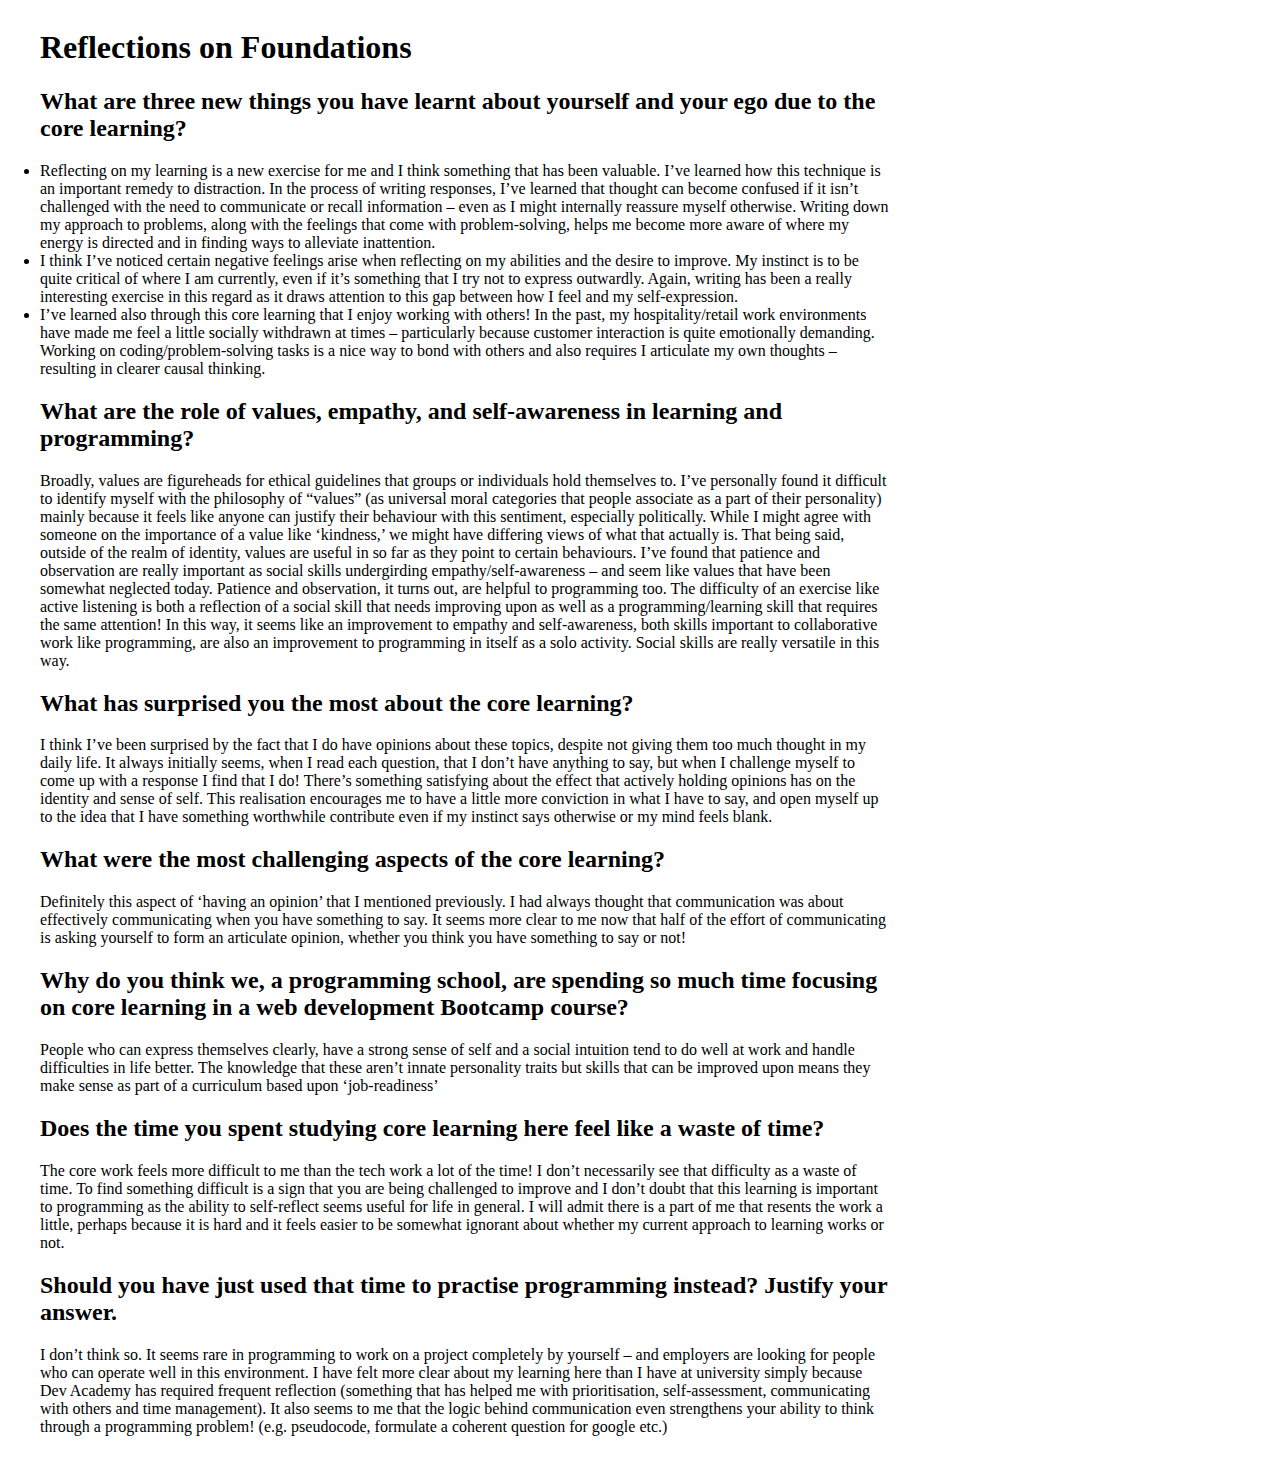
<file: blog/foundations-reflection.html>
<!DOCTYPE html>
<html lang="en">
    <head>
        <meta charset="UTF-8">
        <meta name="viewport" content="width=device-width, initial-scale=1.0">
        <link href="../styles/main.css" rel="stylesheet" type="text/css">
        <title>HTML Template</title>
    </head>
    <body>
      <main>
      <div class="tech-blogposts">
      <h1>Reflections on Foundations</h1>
      <h2>What are three new things you have learnt about yourself and your ego due to the core learning?</h2>
        <p>
          <li>
            Reflecting on my learning is a new exercise for me and I think something that has been valuable. I’ve learned how this technique is an important remedy to distraction. In the process of writing responses, I’ve learned that thought can become confused if it isn’t challenged with the need to communicate or recall information – even as I might internally reassure myself otherwise. Writing down my approach to problems, along with the feelings that come with problem-solving, helps me become more aware of where my energy is directed and in finding ways to alleviate inattention. 
          </li>
          <li>
            I think I’ve noticed certain negative feelings arise when reflecting on my abilities and the desire to improve. My instinct is to be quite critical of where I am currently, even if it’s something that I try not to express outwardly. Again, writing has been a really interesting exercise in this regard as it draws attention to this gap between how I feel and my self-expression. 
          </li>
          <li>
            I’ve learned also through this core learning that I enjoy working with others! In the past, my hospitality/retail work environments have made me feel a little socially withdrawn at times – particularly because customer interaction is quite emotionally demanding. Working on coding/problem-solving tasks is a nice way to bond with others and also requires I articulate my own thoughts – resulting in clearer causal thinking. 
          </li>
        </p>
      <h2>What are the role of values, empathy, and self-awareness in learning and programming?</h2>
        <p>
          Broadly, values are figureheads for ethical guidelines that groups or individuals hold themselves to. I’ve personally found it difficult to identify myself with the philosophy of “values” (as universal moral categories that people associate as a part of their personality) mainly because it feels like anyone can justify their behaviour with this sentiment, especially politically. While I might agree with someone on the importance of a value like ‘kindness,’ we might have differing views of what that actually is. That being said, outside of the realm of identity, values are useful in so far as they point to certain behaviours. I’ve found that patience and observation are really important as social skills undergirding empathy/self-awareness – and seem like values that have been somewhat neglected today. Patience and observation, it turns out, are helpful to programming too. The difficulty of an exercise like active listening is both a reflection of a social skill that needs improving upon as well as a programming/learning skill that requires the same attention! In this way, it seems like an improvement to empathy and self-awareness, both skills important to collaborative work like programming, are also an improvement to programming in itself as a solo activity. Social skills are really versatile in this way. 
        </p>
      <h2>What has surprised you the most about the core learning?</h2>
        <p>
          I think I’ve been surprised by the fact that I do have opinions about these topics, despite not giving them too much thought in my daily life. It always initially seems, when I read each question, that I don’t have anything to say, but when I challenge myself to come up with a response I find that I do! There’s something satisfying about the effect that actively holding opinions has on the identity and sense of self. This realisation encourages me to have a little more conviction in what I have to say, and open myself up to the idea that I have something worthwhile contribute even if my instinct says otherwise or my mind feels blank. 
        </p>
      <h2>What were the most challenging aspects of the core learning?</h2>
        <p>
          Definitely this aspect of ‘having an opinion’ that I mentioned previously. I had always thought that communication was about effectively communicating when you have something to say. It seems more clear to me now that half of the effort of communicating is asking yourself to form an articulate opinion, whether you think you have something to say or not!
        </p>
      <h2>Why do you think we, a programming school, are spending so much time focusing on core learning in a web development Bootcamp course?</h2>
        <p>
          People who can express themselves clearly, have a strong sense of self and a social intuition tend to do well at work and handle difficulties in life better. The knowledge that these aren’t innate personality traits but skills that can be improved upon means they make sense as part of a curriculum based upon ‘job-readiness’
        </p>
      <h2>Does the time you spent studying core learning here feel like a waste of time?</h2>
        <p>
          The core work feels more difficult to me than the tech work a lot of the time! I don’t necessarily see that difficulty as a waste of time. To find something difficult is a sign that you are being challenged to improve and I don’t doubt that this learning is important to programming as the ability to self-reflect seems useful for life in general. I will admit there is a part of me that resents the work a little, perhaps because it is hard and it feels easier to be somewhat ignorant about whether my current approach to learning works or not. 
        </p>
      <h2>Should you have just used that time to practise programming instead? Justify your answer.</h2>
        <p>
          I don’t think so. It seems rare in programming to work on a project completely by yourself – and employers are looking for people who can operate well in this environment. I have felt more clear about my learning here than I have at university simply because Dev Academy has required frequent reflection (something that has helped me with prioritisation, self-assessment, communicating with others and time management). It also seems to me that the logic behind communication even strengthens your ability to think through a programming problem! (e.g. pseudocode, formulate a coherent question for google etc.)
        </p>
    <div>
    </main>
</body>
</html>
</file>
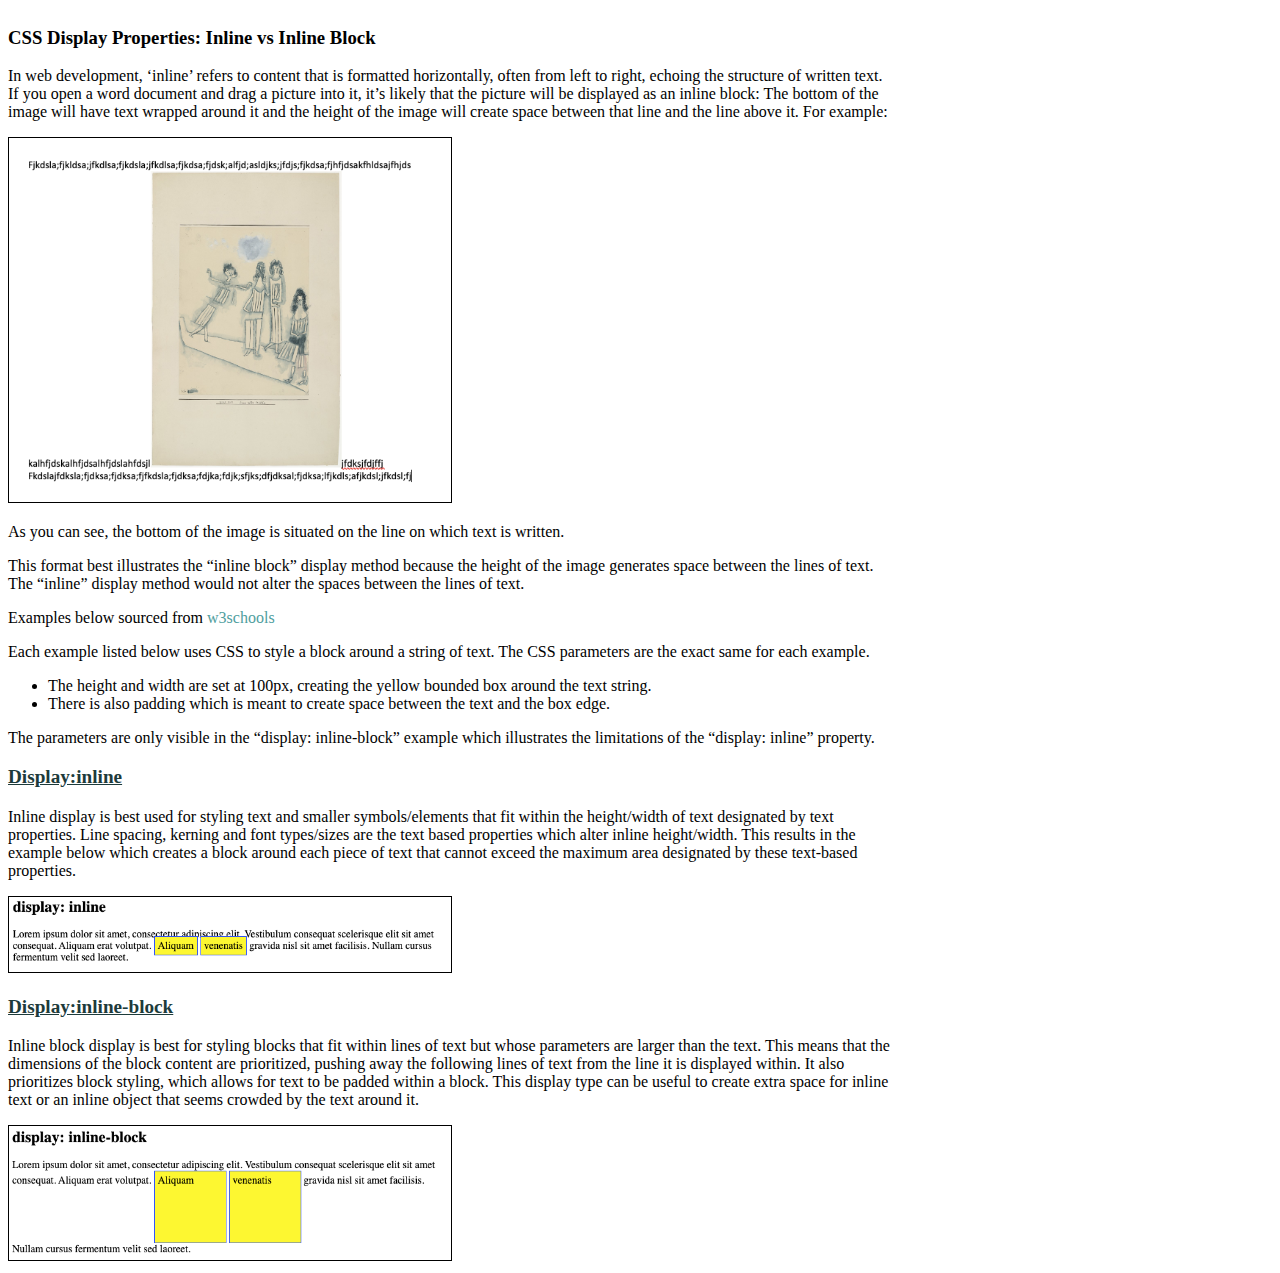
<file: blog/html-css.html>
<!DOCTYPE html>
<html lang="en">
  <head>
    <meta charset="UTF-8">
    <meta name="viewport" content="width=device-width, initial-scale=1.0">
    <meta http-equiv="X-UA-Compatible" content="ie=edge">
    <title>My Website</title>
    <link rel="stylesheet" href="../styles/main.css">
  </head>
  <body>
    <main>
      <div class="tech-blogpost">
      <h3>CSS Display Properties: Inline vs Inline Block</h3>
      <p>In web development, ‘inline’ refers to content that is formatted horizontally, often from left to right, echoing the structure of written text. If you open a word document and drag a picture into it, it’s likely that the picture will be displayed as an inline block: The bottom of the image will have text wrapped around it and the height of the image will create space between that line and the line above it. For example:
      </p>
      <img src= "klee inline.png" alt="klee painting formatted with inline text in Word" class="tech-img">
      <p>As you can see, the bottom of the image is situated on the line on which text is written.</p>
      <p class="bold-text">This format best illustrates the “inline block” display method because the height of the image generates space between the lines of text.  The “inline” display method would not alter the spaces between the lines of text.
      </p>
      <p>Examples below sourced from <a href="https://www.w3schools.com/css/tryit.asp?filename=trycss_inline-block_span1" target="blank_">w3schools</a>  
      </p>
      <p>Each example listed below uses CSS to style a block around a string of text. The CSS parameters are the exact same for each example.
        <ul>
        <li>The height and width are set at 100px, creating the yellow bounded box around the text string.</li>
        <li>There is also padding which is meant to create space between the text and the box edge.</li>
        </ul> 
        The parameters are only visible in the “display: inline-block” example which illustrates the limitations of the “display: inline” property.
       </p>
       <p class="subheading">Display:inline</p>
       <p>Inline display is best used for styling text and smaller symbols/elements that fit within the height/width of text designated by text properties. Line spacing, kerning and font types/sizes are the text based properties which alter inline height/width. This results in the example below which creates a block around each piece of text that cannot exceed the maximum area designated by these text-based properties.</p>
       <img src="inline.png" class="tech-img">
       <p class="subheading">Display:inline-block</p>
       <p>Inline block display is best for styling blocks that fit within lines of text but whose parameters are larger than the text. This means that the dimensions of the block content are prioritized, pushing away the following lines of text from the line it is displayed within. It also prioritizes block styling, which allows for text to be padded within a block. This display type can be useful to create extra space for inline text or an inline object that seems crowded by the text around it. 
      </p>
      <img src="inlineblock.png" class="tech-img">
    </div>
    </main>
  </body>
</html>
</file>
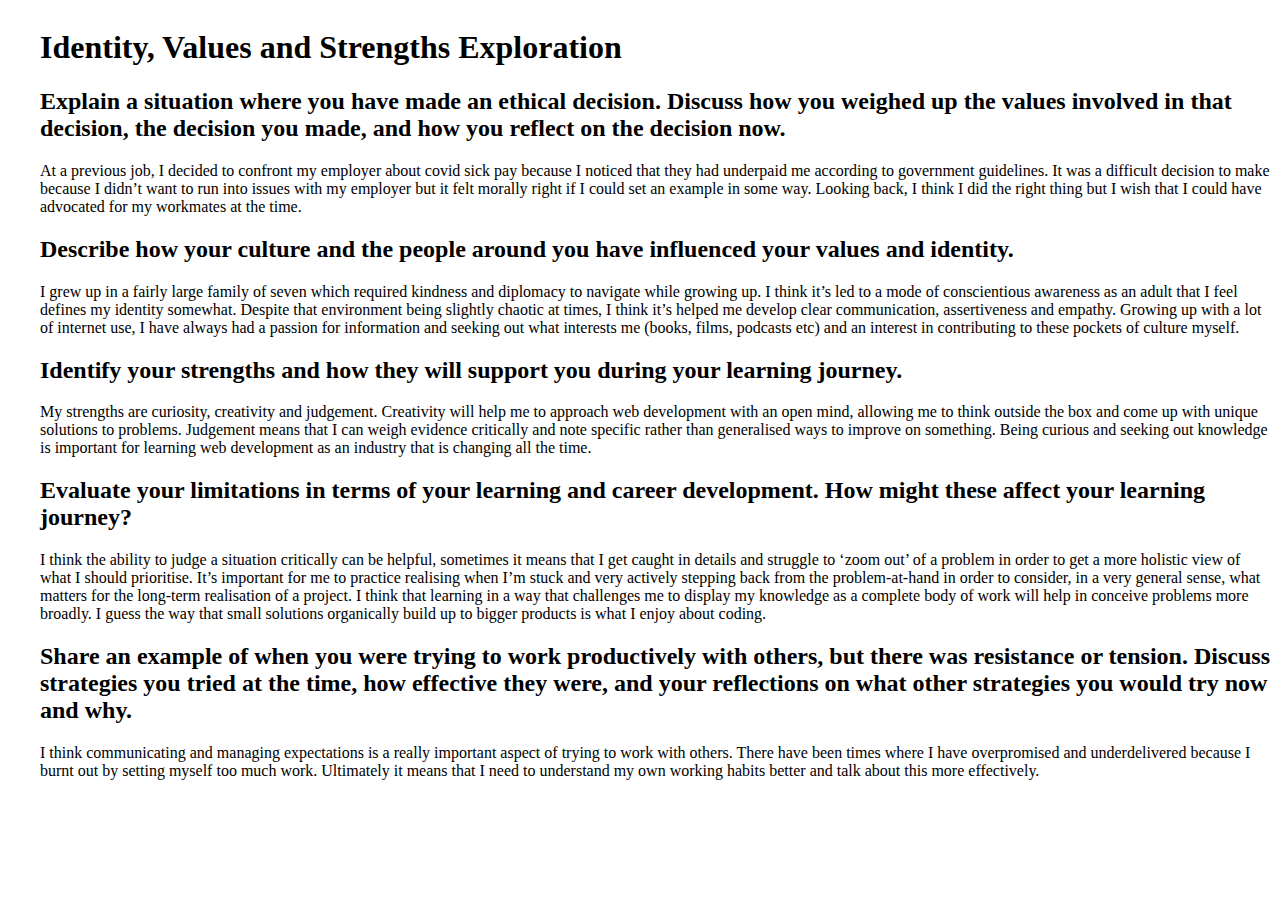
<file: blog/identity-values.html>
<!DOCTYPE html>
<html lang="en">
    <head>
        <meta charset="UTF-8">
        <meta name="viewport" content="width=device-width, initial-scale=1.0">
        <link href="../styles/main.css" rel="stylesheet" type="text/css">
        <title>Identity Values and Strength Blog Post</title>
    </head>
    <body>
    <div class="tech-blogposts">
    <h1>Identity, Values and Strengths Exploration</h1>
     <h2>Explain a situation where you have made an ethical decision. Discuss how you weighed up the values involved in that decision, the decision you made, and how you reflect on the decision now.</h2>

      <p>At a previous job, I decided to confront my employer about covid sick pay because I noticed that they had underpaid me according to government guidelines. It was a difficult decision to make because I didn’t want to run into issues with my employer but it felt morally right if I could set an example in some way. Looking back, I think I did the right thing but I wish that I could have advocated for my workmates at the time. </p>
      
     <h2>Describe how your culture and the people around you have influenced your values and identity.</h2>
      
      <p>I grew up in a fairly large family of seven which required kindness and diplomacy to navigate while growing up. I think it’s led to a mode of conscientious awareness as an adult that I feel defines my identity somewhat. Despite that environment being slightly chaotic at times, I think it’s helped me develop clear communication, assertiveness and empathy. Growing up with a lot of internet use, I have always had a passion for information and seeking out what interests me (books, films, podcasts etc) and an interest in contributing to these pockets of culture myself.  </p>
      
      <h2>Identify your strengths and how they will support you during your learning journey.</h2>
      
      <p>My strengths are curiosity, creativity and judgement. Creativity will help me to approach web development with an open mind, allowing me to think outside the box and come up with unique solutions to problems. Judgement means that I can weigh evidence critically and note specific rather than generalised ways to improve on something. Being curious and seeking out knowledge is important for learning web development as an industry that is changing all the time. </p>
      
     <h2>Evaluate your limitations in terms of your learning and career development. How might these affect your learning journey?</h2>
      
      <p>I think the ability to judge a situation critically can be helpful, sometimes it means that I get caught in details and struggle to ‘zoom out’ of a problem in order to get a more holistic view of what I should prioritise. It’s important for me to practice realising when I’m stuck and very actively stepping back from the problem-at-hand in order to consider, in a very general sense, what matters for the long-term realisation of a project. I think that learning in a way that challenges me to display my knowledge as a complete body of work will help in conceive problems more broadly. I guess the way that small solutions organically build up to bigger products is what I enjoy about coding. </p>
      
      <h2>Share an example of when you were trying to work productively with others, but there was resistance or tension. Discuss strategies you tried at the time, how effective they were, and your reflections on what other strategies you would try now and why.</h2>
      
      <p>I think communicating and managing expectations is a really important aspect of trying to work with others. There have been times where I have overpromised and underdelivered because I burnt out by setting myself too much work. Ultimately it means that I need to understand my own working habits better and talk about this more effectively.  
      </p>
    </div>
    </body>
</html>
</file>
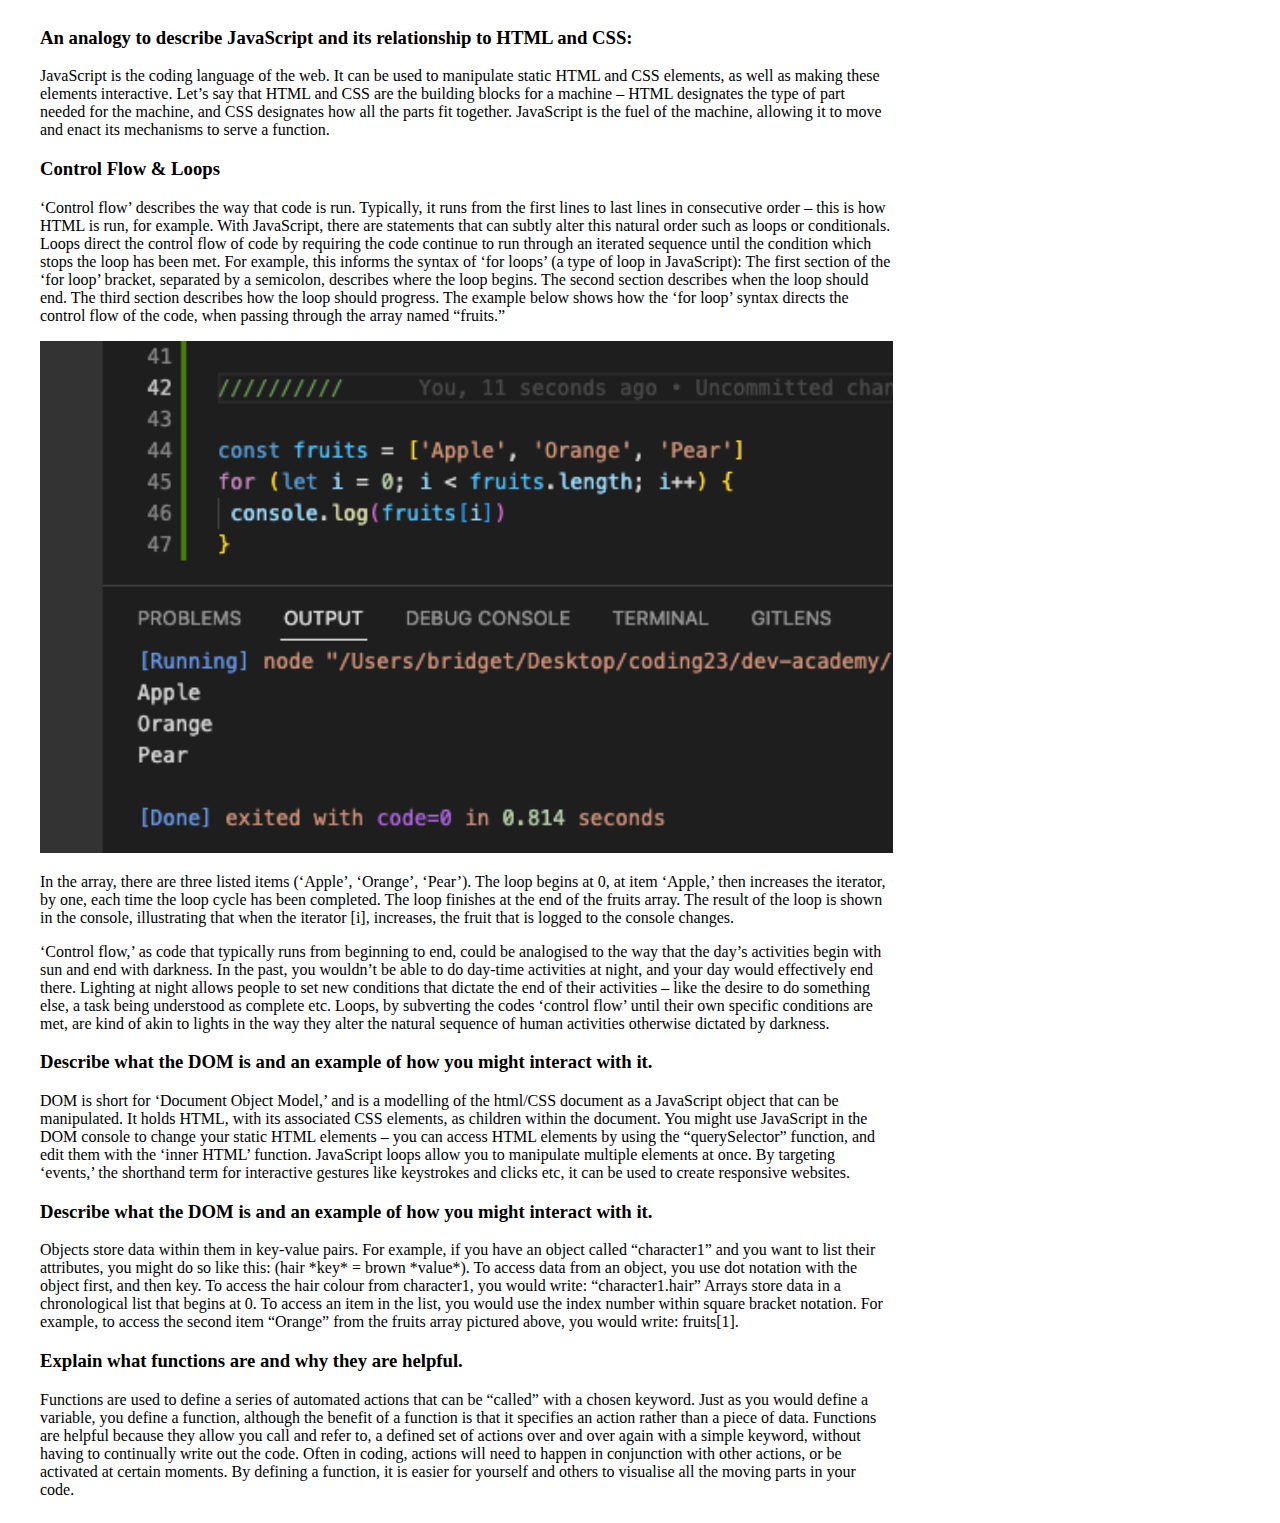
<file: blog/javascript-dom.html>
<!DOCTYPE html>
<html lang="en">
  <head>
    <meta charset="UTF-8">
    <meta name="viewport" content="width=device-width, initial-scale=1.0">
    <meta http-equiv="X-UA-Compatible" content="ie=edge">
    <title>My Website</title>
    <link rel="stylesheet" href="../styles/main.css">
  </head>
  <body>
    <main>
      <div class="tech-blogposts">
      <h3>An analogy to describe JavaScript and its relationship to HTML and CSS:</h3>
      <p>JavaScript is the coding language of the web. It can be used to manipulate static HTML and CSS elements, as well as making these elements interactive. Let’s say that HTML and CSS are the building blocks for a machine – HTML designates the type of part needed for the machine, and CSS designates how all the parts fit together. JavaScript is the fuel of the machine, allowing it to move and enact its mechanisms to serve a function. </p>
      <h3>Control Flow & Loops</h3>
      <p>‘Control flow’ describes the way that code is run. Typically, it runs from the first lines to last lines in consecutive order – this is how HTML is run, for example. With JavaScript, there are statements that can subtly alter this natural order such as loops or conditionals. Loops direct the control flow of code by requiring the code continue to run through an iterated sequence until the condition which stops the loop has been met. For example, this informs the syntax of ‘for loops’ (a type of loop in JavaScript): 

        The first section of the ‘for loop’ bracket, separated by a semicolon, describes where the loop begins. The second section describes when the loop should end. The third section describes how the loop should progress. The example below shows how the ‘for loop’ syntax directs the control flow of the code, when passing through the array named “fruits.”
      </p>
      <img src="loops code SS.png">
      <p>In the array, there are three listed items (‘Apple’, ‘Orange’, ‘Pear’). The loop begins at 0, at item ‘Apple,’ then increases the iterator, by one, each time the loop cycle has been completed. The loop finishes at the end of the fruits array. The result of the loop is shown in the console, illustrating that when the iterator [i], increases, the fruit that is logged to the console changes.
      </p>
       <p>
       ‘Control flow,’ as code that typically runs from beginning to end, could be analogised to the way that the day’s activities begin with sun and end with darkness. In the past, you wouldn’t be able to do day-time activities at night, and your day would effectively end there. Lighting at night allows people to set new conditions that dictate the end of their activities – like the desire to do something else, a task being understood as complete etc. Loops, by subverting the codes ‘control flow’ until their own specific conditions are met, are kind of akin to lights in the way they alter the natural sequence of human activities otherwise dictated by darkness.  
       </p>
      <h3>Describe what the DOM is and an example of how you might interact with it.</h3> 
      <p>DOM is short for ‘Document Object Model,’ and is a modelling of the html/CSS document as a JavaScript object that can be manipulated. It holds HTML, with its associated CSS elements, as children within the document. You might use JavaScript in the DOM console to change your static HTML elements – you can access HTML elements by using the “querySelector” function, and edit them with the ‘inner HTML’ function. JavaScript loops allow you to manipulate multiple elements at once. By targeting ‘events,’ the shorthand term for interactive gestures like keystrokes and clicks etc, it can be used to create responsive websites. </p>
      <h3>Describe what the DOM is and an example of how you might interact with it.</h3>
      <p>Objects store data within them in key-value pairs. For example, if you have an object called “character1” and you want to list their attributes, you might do so like this: (hair *key* = brown *value*). To access data from an object, you use dot notation with the object first, and then key. To access the hair colour from character1, you would write: “character1.hair”
         Arrays store data in a chronological list that begins at 0. To access an item in the list, you would use the index number within square bracket notation. For example, to access the second item “Orange” from the fruits array pictured above, you would write: fruits[1]. 
      </p>
      <h3>Explain what functions are and why they are helpful.</h3>
      <p>Functions are used to define a series of automated actions that can be “called” with a chosen keyword. Just as you would define a variable, you define a function, although the benefit of a function is that it specifies an action rather than a piece of data. Functions are helpful because they allow you call and refer to, a defined set of actions over and over again with a simple keyword, without having to continually write out the code. Often in coding, actions will need to happen in conjunction with other actions, or be activated at certain moments. By defining a function, it is easier for yourself and others to visualise all the moving parts in your code. </p>
    </div>
    </main>
  </body>
</html>
</file>
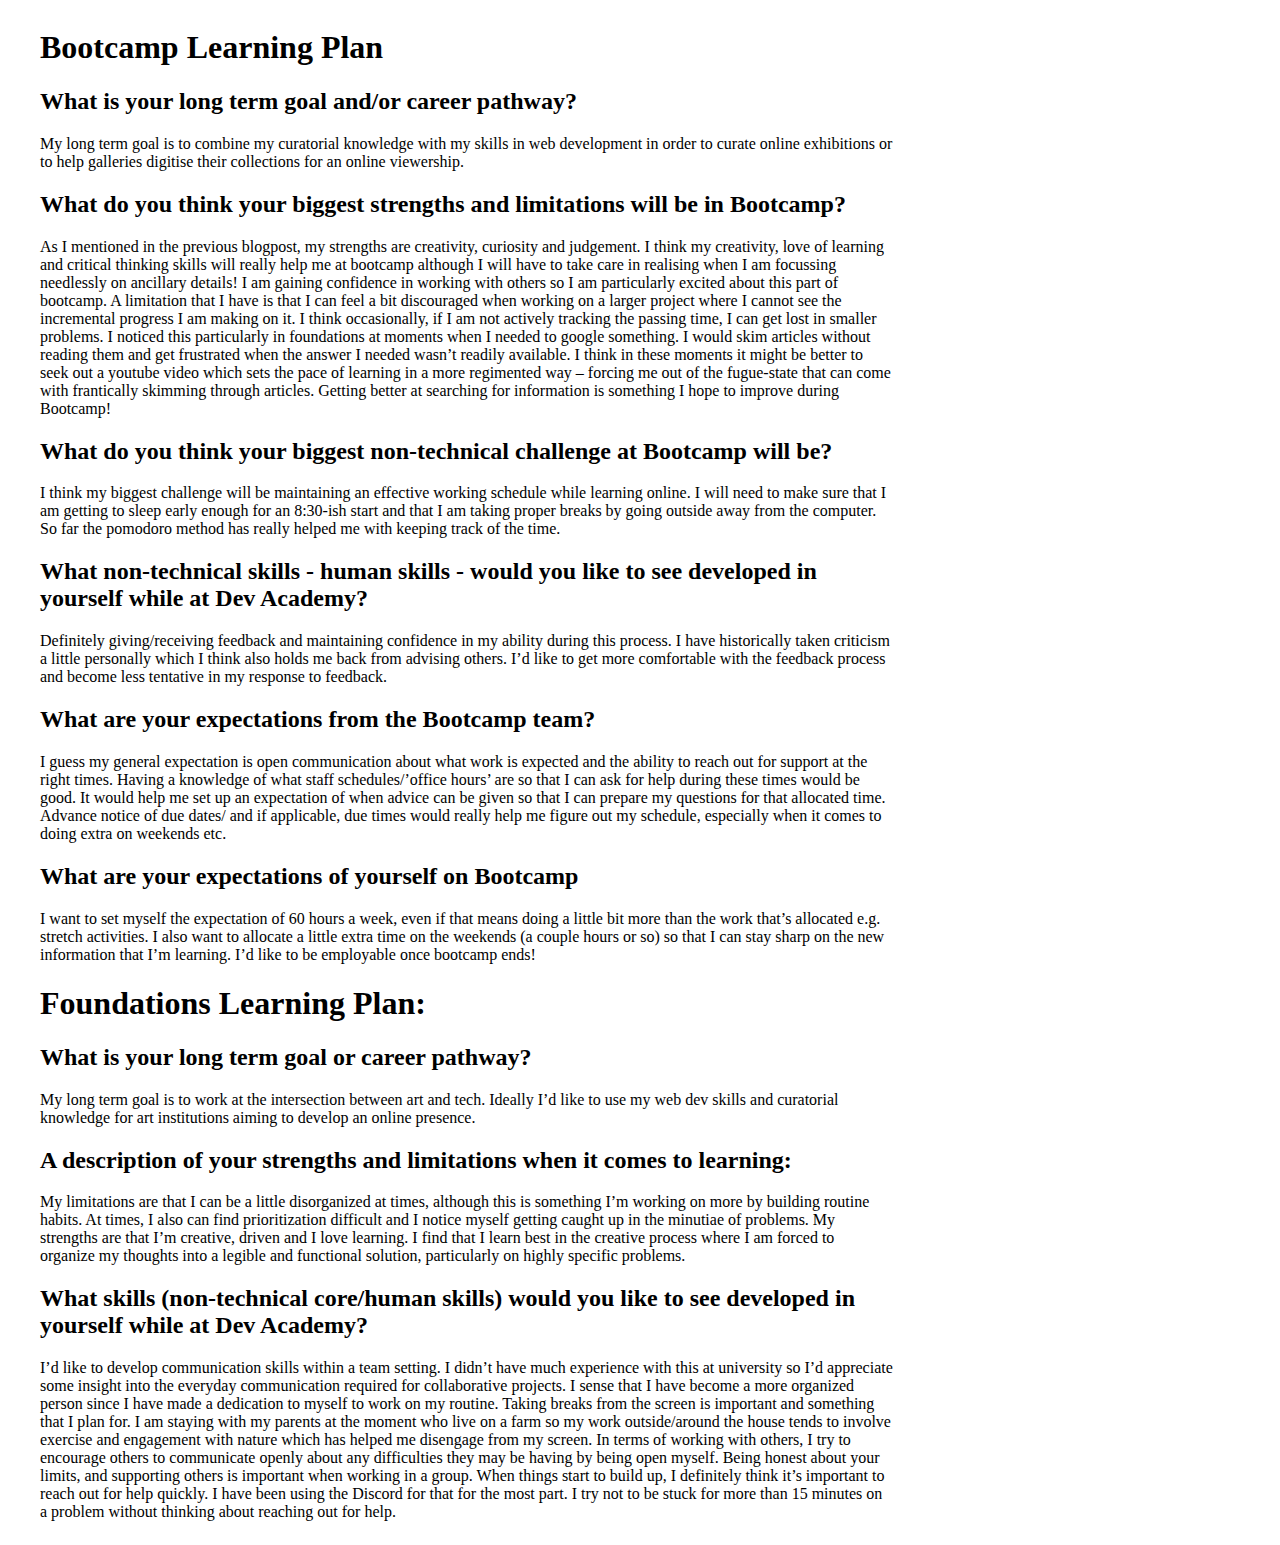
<file: blog/learning-plan.html>
<!DOCTYPE html>
<html lang="en">
    <head>
        <meta charset="UTF-8">
        <meta name="viewport" content="width=device-width, initial-scale=1.0">
        <link href="../styles/main.css" rel="stylesheet" type="text/css">
        <title>HTML Template</title>
    </head>
    <body>
      <main>
      <div class="tech-blogposts">
    <h1>Bootcamp Learning Plan</h1>
    <h2>What is your long term goal and/or career pathway?</h2>
      <p>
        My long term goal is to combine my curatorial knowledge with my skills in web development in order to curate online exhibitions or to help galleries digitise their collections for an online viewership.
      </p>
    <h2>What do you think your biggest strengths and limitations will be in Bootcamp?</h2>
    <p>
      As I mentioned in the previous blogpost, my strengths are creativity, curiosity and judgement. I think my creativity, love of learning and critical thinking skills will really help me at bootcamp although I will have to take care in realising when I am focussing needlessly on ancillary details! I am gaining confidence in working with others so I am particularly excited about this part of bootcamp. A limitation that I have is that I can feel a bit discouraged when working on a larger project where I cannot see the incremental progress I am making on it. I think occasionally, if I am not actively tracking the passing time, I can get lost in smaller problems. I noticed this particularly in foundations at moments when I needed to google something. I would skim articles without reading them and get frustrated when the answer I needed wasn’t readily available. I think in these moments it might be better to seek out a youtube video which sets the pace of learning in a more regimented way – forcing me out of the fugue-state that can come with frantically skimming through articles. Getting better at searching for information is something I hope to improve during Bootcamp!
    </p>
    <h2>What do you think your biggest non-technical challenge at Bootcamp will be?</h2>
     <p>
       I think my biggest challenge will be maintaining an effective working schedule while learning online. I will need to make sure that I am getting to sleep early enough for an 8:30-ish start and that I am taking proper breaks by going outside away from the computer. So far the pomodoro method has really helped me with keeping track of the time. 
    </p>
    <h2>What non-technical skills - human skills - would you like to see developed in yourself while at Dev Academy?</h2>
      <p>
        Definitely giving/receiving feedback and maintaining confidence in my ability during this process. I have historically taken criticism a little personally which I think also holds me back from advising others. I’d like to get more comfortable with the feedback process and become less tentative in my response to feedback. 
     </p>
    <h2>What are your expectations from the Bootcamp team?</h2>
      <p>
        I guess my general expectation is open communication about what work is expected and the ability to reach out for support at the right times. Having a knowledge of what staff schedules/’office hours’ are so that I can ask for help during these times would be good. It would help me set up an expectation of when advice can be given so that I can prepare my questions for that allocated time. Advance notice of due dates/ and if applicable, due times would really help me figure out my schedule, especially when it comes to doing extra on weekends etc. 
      </p>
    <h2>What are your expectations of yourself on Bootcamp</h2>
      <p>
        I want to set myself the expectation of 60 hours a week, even if that means doing a little bit more than the work that’s allocated e.g. stretch activities. I also want to allocate a little extra time on the weekends (a couple hours or so) so that I can stay sharp on the new information that I’m learning. I’d like to be employable once bootcamp ends!
      </p>

    <h1>Foundations Learning Plan:</h1>
    <h2>What is your long term goal or career pathway?</h2>
    <p>My long term goal is to work at the intersection between art and tech. Ideally I’d like to use my web dev skills and curatorial knowledge for art institutions aiming to develop an online presence.  </p>
    
    <h2>A description of your strengths and limitations when it comes to learning:</h2>
<p>My limitations are that I can be a little disorganized at times, although this is something I’m working on more by building routine habits. At times, I also can find prioritization difficult and I notice myself getting caught up in the minutiae of problems.
  My strengths are that I’m creative, driven and I love learning. I find that I learn best in the creative process where I am forced to organize my thoughts into a legible and functional solution, particularly on highly specific problems.</p>

<h2>What skills (non-technical core/human skills) would you like to see developed in yourself while at Dev Academy?</h2>
<p>I’d like to develop communication skills within a team setting. I didn’t have much experience with this at university so I’d appreciate some insight into the everyday communication required for collaborative projects.
I sense that I have become a more organized person since I have made a dedication to myself to work on my routine. Taking breaks from the screen is important and something that I plan for. I am staying with my parents at the moment who live on a farm so my work outside/around the house tends to involve exercise and engagement with nature which has helped me disengage from my screen. 
In terms of working with others, I try to encourage others to communicate openly about any difficulties they may be having by being open myself. Being honest about your limits, and supporting others is important when working in a group. 
When things start to build up, I definitely think it’s important to reach out for help quickly. I have been using the Discord for that for the most part. I try not to be stuck for more than 15 minutes on a problem without thinking about reaching out for help.</p>
    <div>
    </main>
</body>
</html>
</file>
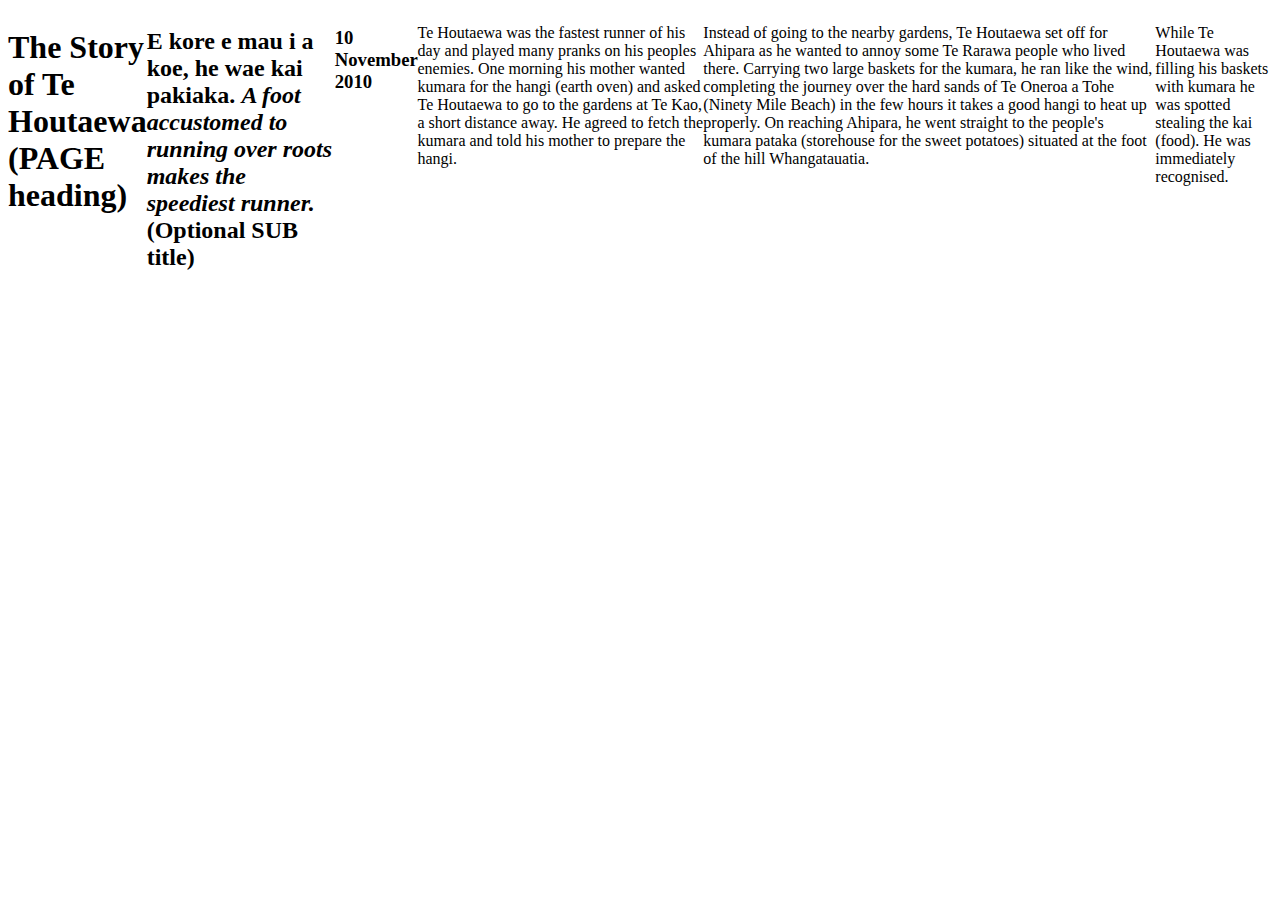
<file: blog/te-houtaewa-template.html>
<!DOCTYPE html>
<html>
  <head>
    <title>Stories and Legends (PAGE title) </title>
    <meta charset="UTF-8">
    <link href="../styles/main.css" rel="stylesheet" type="text/css">
  </head>
  
  <body>
    <h1>The Story of Te Houtaewa (PAGE heading)</h1>
    <h2>E kore e mau i a koe, he wae kai pakiaka. <em>A foot accustomed to running over roots makes the speediest runner.</em> (Optional SUB title) </h2>
    <h3>10 November 2010</h3>
    
    <p>
      Te Houtaewa was the fastest runner of his day and played many pranks on his peoples enemies. One morning his mother wanted kumara for the hangi (earth oven) and asked Te Houtaewa to go to the gardens at Te Kao, a short distance away. He agreed to fetch the kumara and told his mother to prepare the hangi.
    </p>
    <p>
      Instead of going to the nearby gardens, Te Houtaewa set off for Ahipara as he wanted to annoy some Te Rarawa people who lived there. Carrying two large baskets for the kumara, he ran like the wind, completing the journey over the hard sands of Te Oneroa a Tohe (Ninety Mile Beach) in the few hours it takes a good hangi to heat up properly. On reaching Ahipara, he went straight to the people's kumara pataka (storehouse for the sweet potatoes) situated at the foot of the hill Whangatauatia.
    </p>
    <p>
      While Te Houtaewa was filling his baskets with kumara he was spotted stealing the kai (food). He was immediately recognised.
    </p>
    
    <!-- this is a comment. -->
  
  </body>
</html>
</file>
<file: styles/main.css>
* {
  max-width: 100%;
}

body {
  display: flex;
  flex-direction: row;
}

p {
  font-size: 14;
}


a:link {
  color: rgb(79, 158, 158);
  text-decoration: none;
}

a:visited {
  color:rgb(79, 158, 158);
}

a:hover {
  color:black;
}

aside {
  padding: 0.5em;
  max-width: 20%;
  height: 100vh;
  margin: 0;
  background-color: aqua;
  align-content: center;
  }

main {
  margin: 0rem;
  display: flex;
  flex-direction: column;
  max-width: 70%;
  justify-content: space-between;
}

img {
  width: 100%;
  height: auto;
}

.header-img {
  width: 100vh;
  height: 10rem;
  object-fit: cover;
  margin: 0;
}

.nav-links {
margin: auto;
max-width: 70rem;
height: 5em;
padding: 0.5em;
background-color:rgb(231, 215, 215);
display: flex;
flex-direction: row;
justify-content: space-evenly;
align-items: start;
}

.footer {
  align-items: flex-end;
  padding-left: 2rem;
}

.nav-link {
  font-size: 40px;
}

.subheading {
  font-weight: bold;
  text-decoration: underline;
  font-size: larger;
  color:rgb(29, 59, 59);
}

.tech-img {
 width: 50%;
 height: auto;
 border: 1px solid black;
}

/* BLOGPOST STYLES */

.tech-blogposts {
  padding-left: 2rem;
  justify-self: flex-end;
}
</file>
